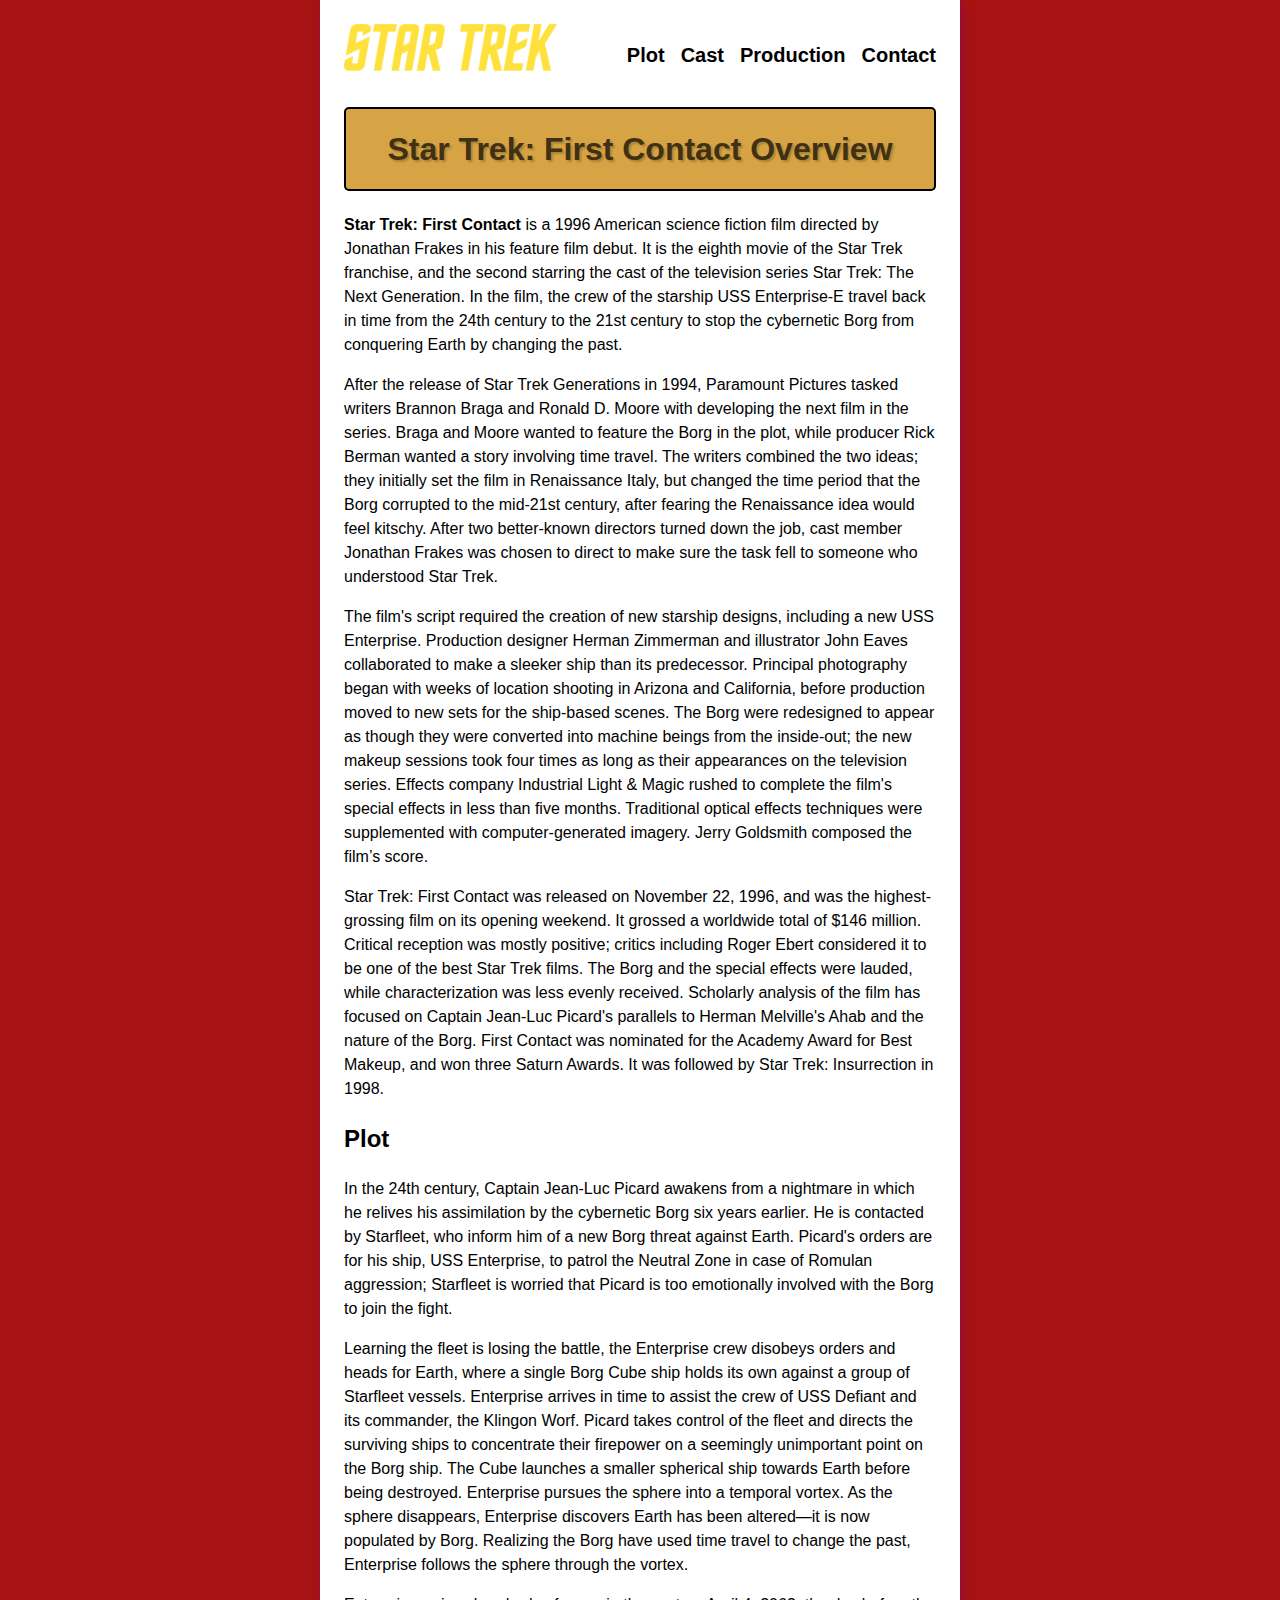
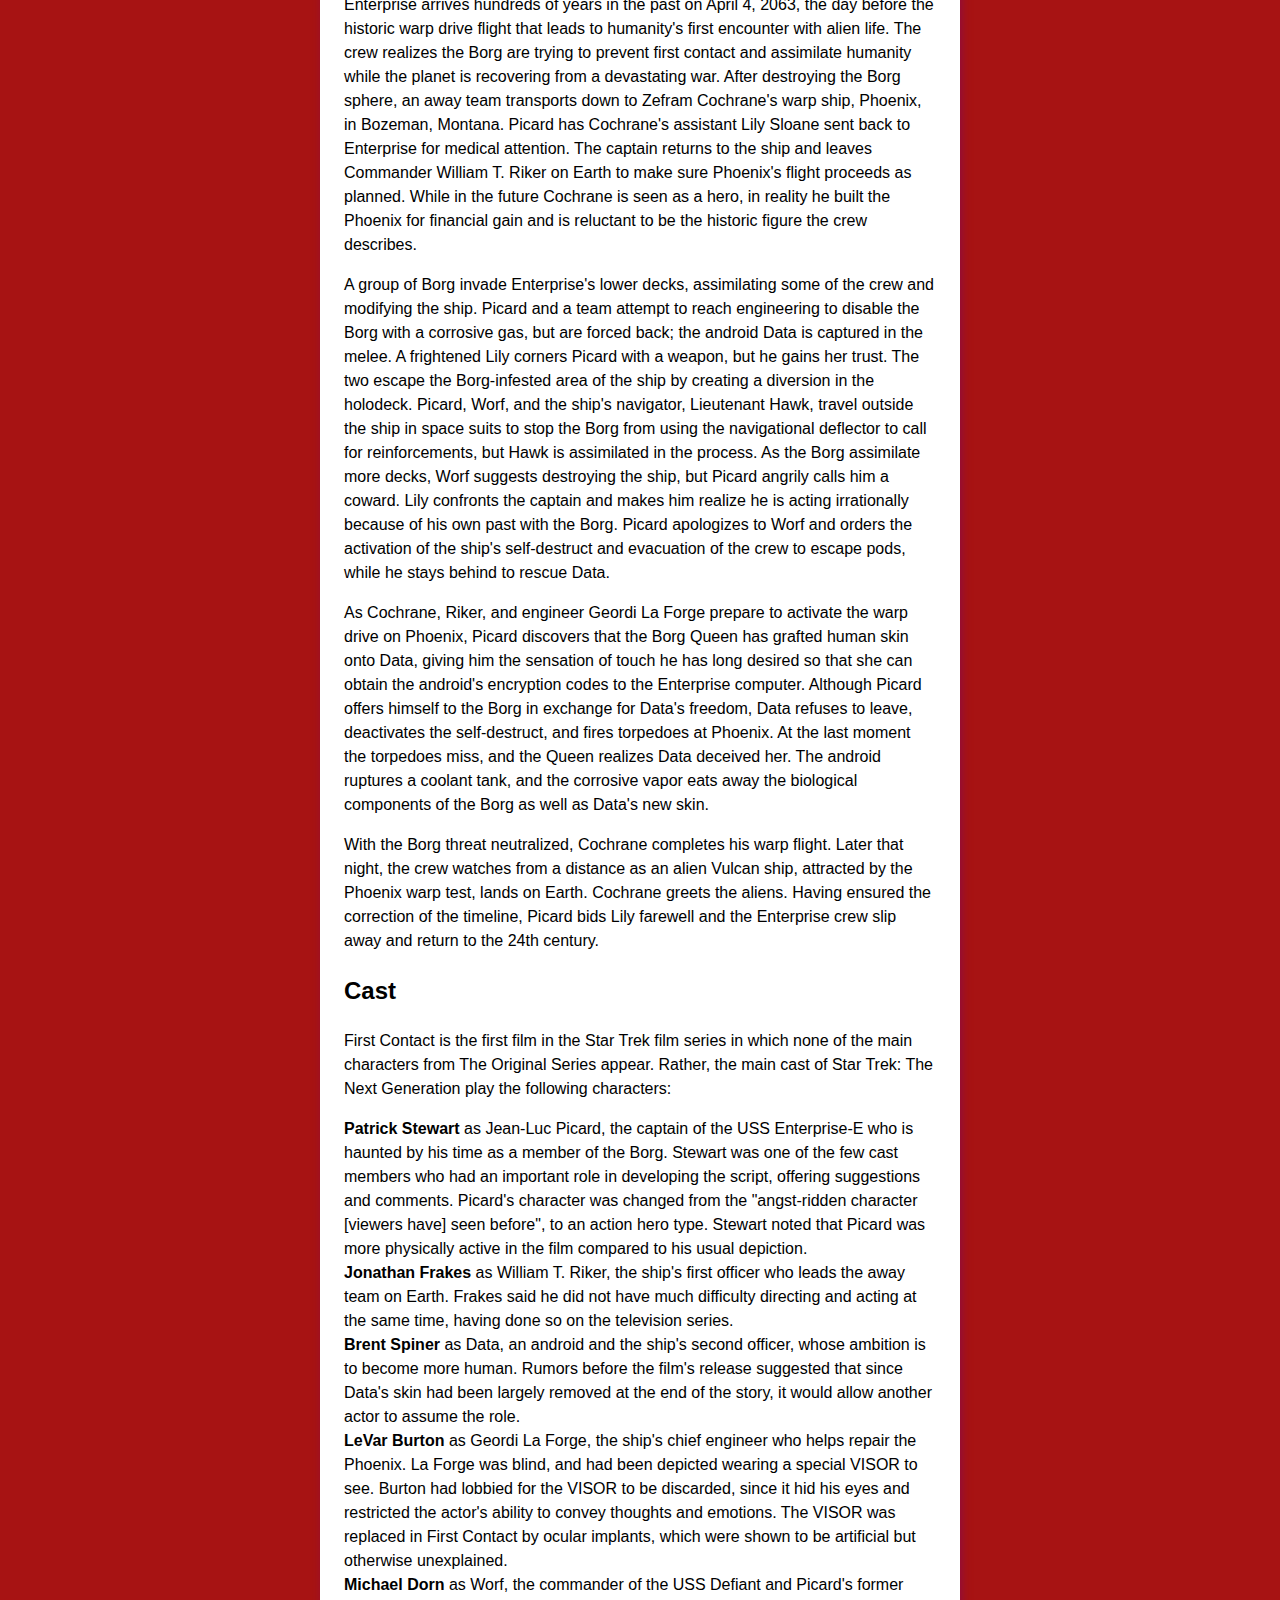
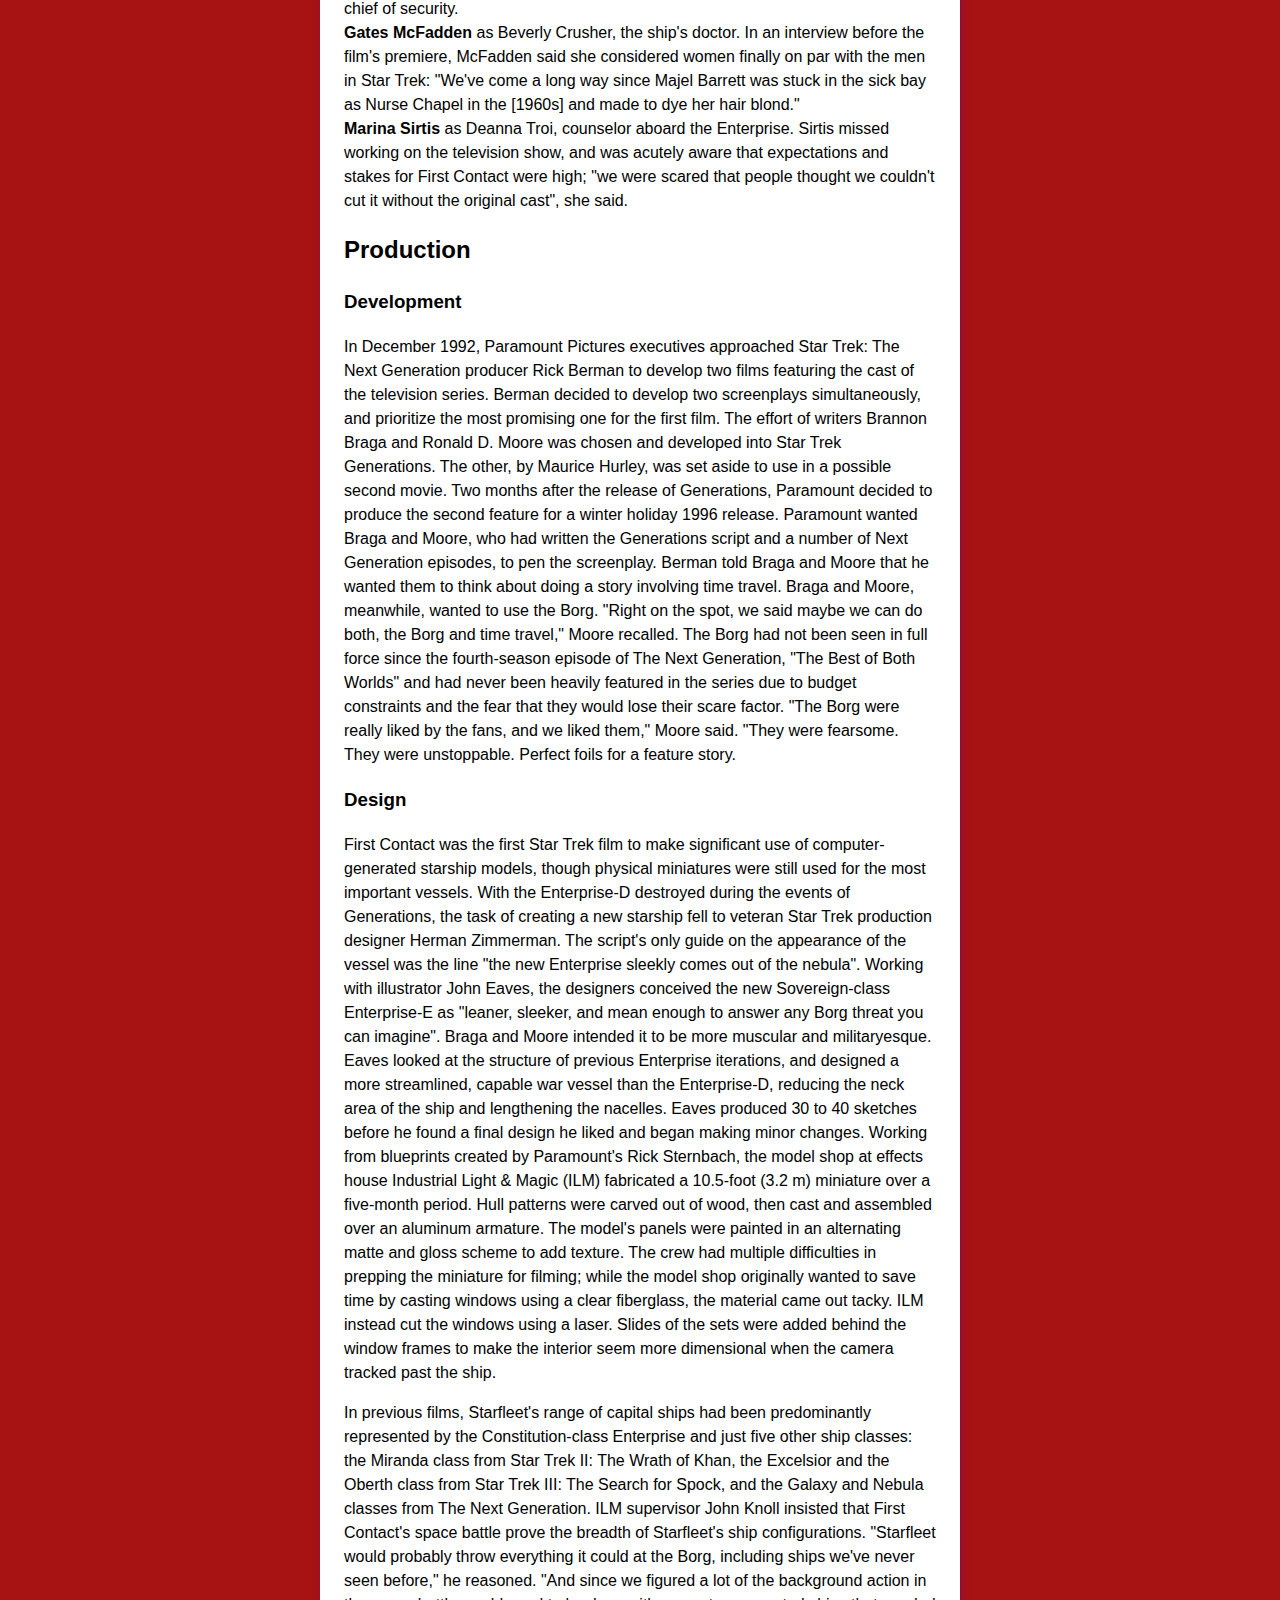
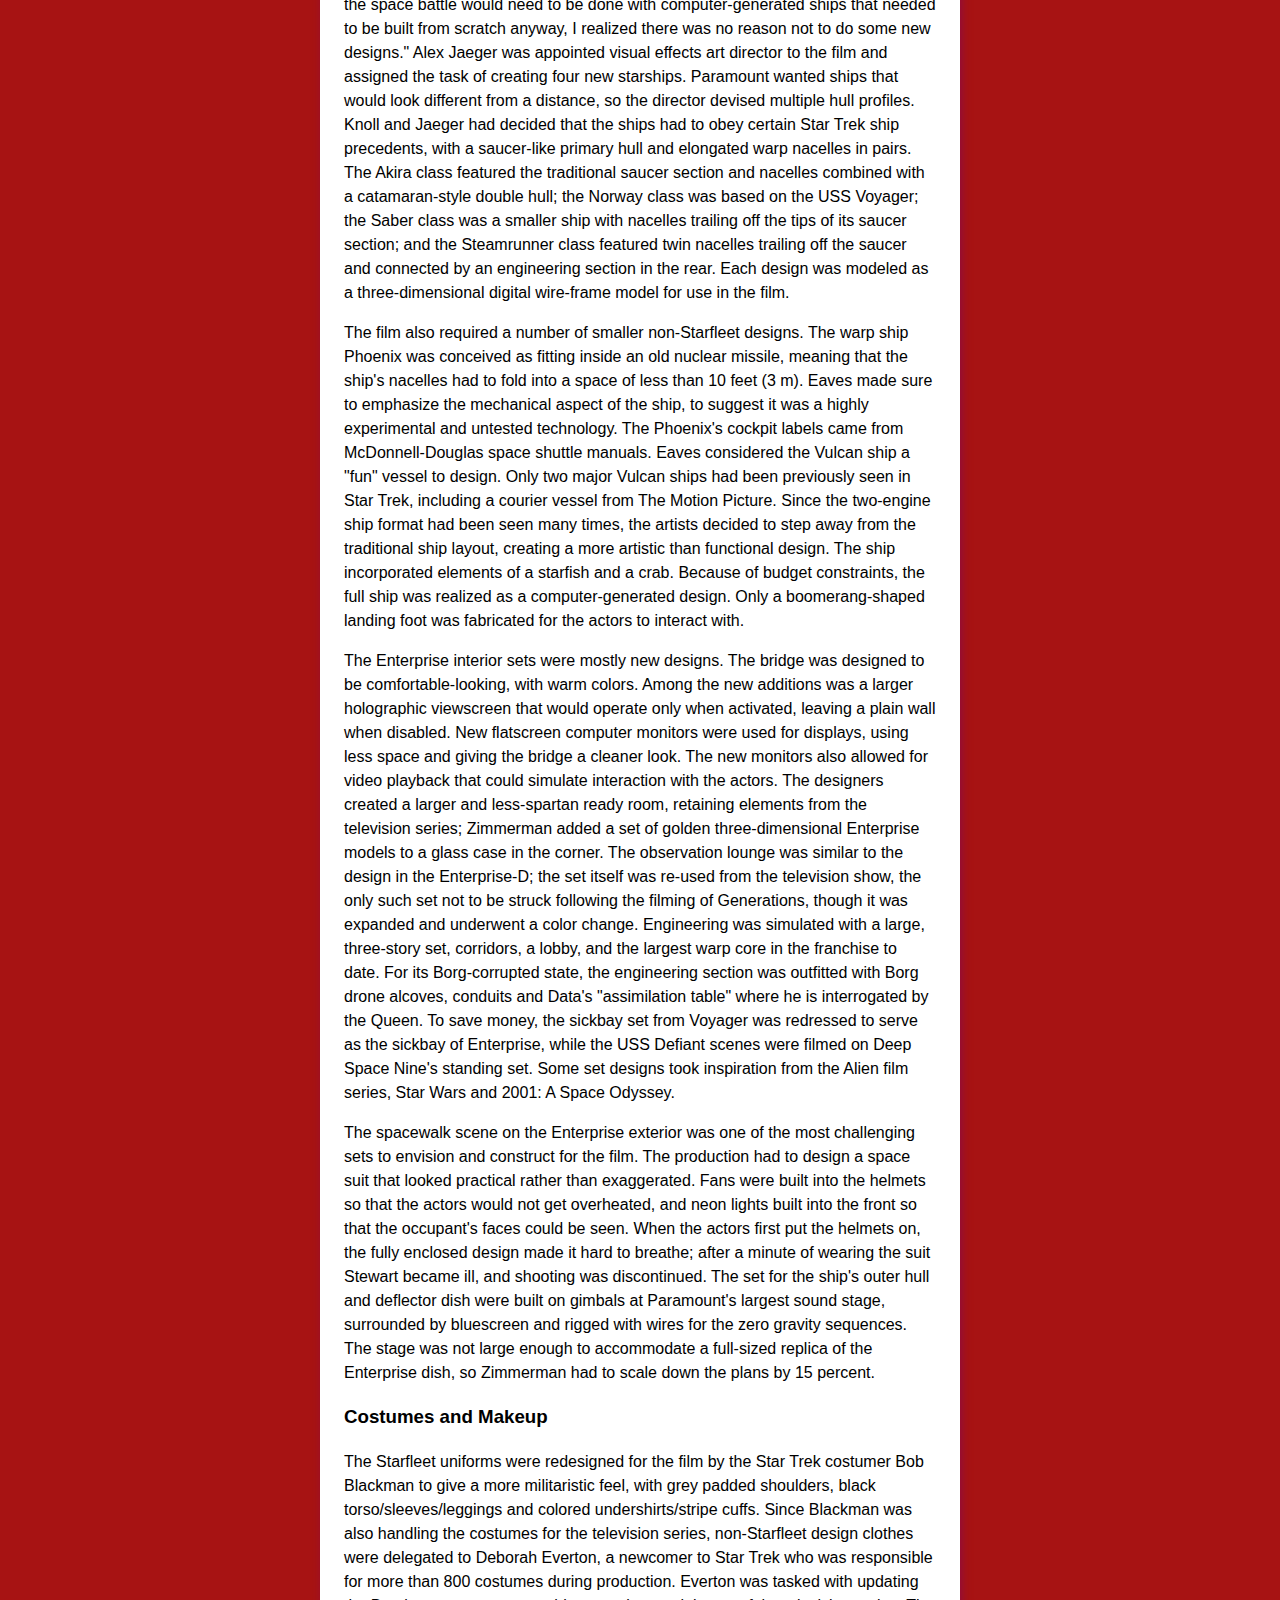
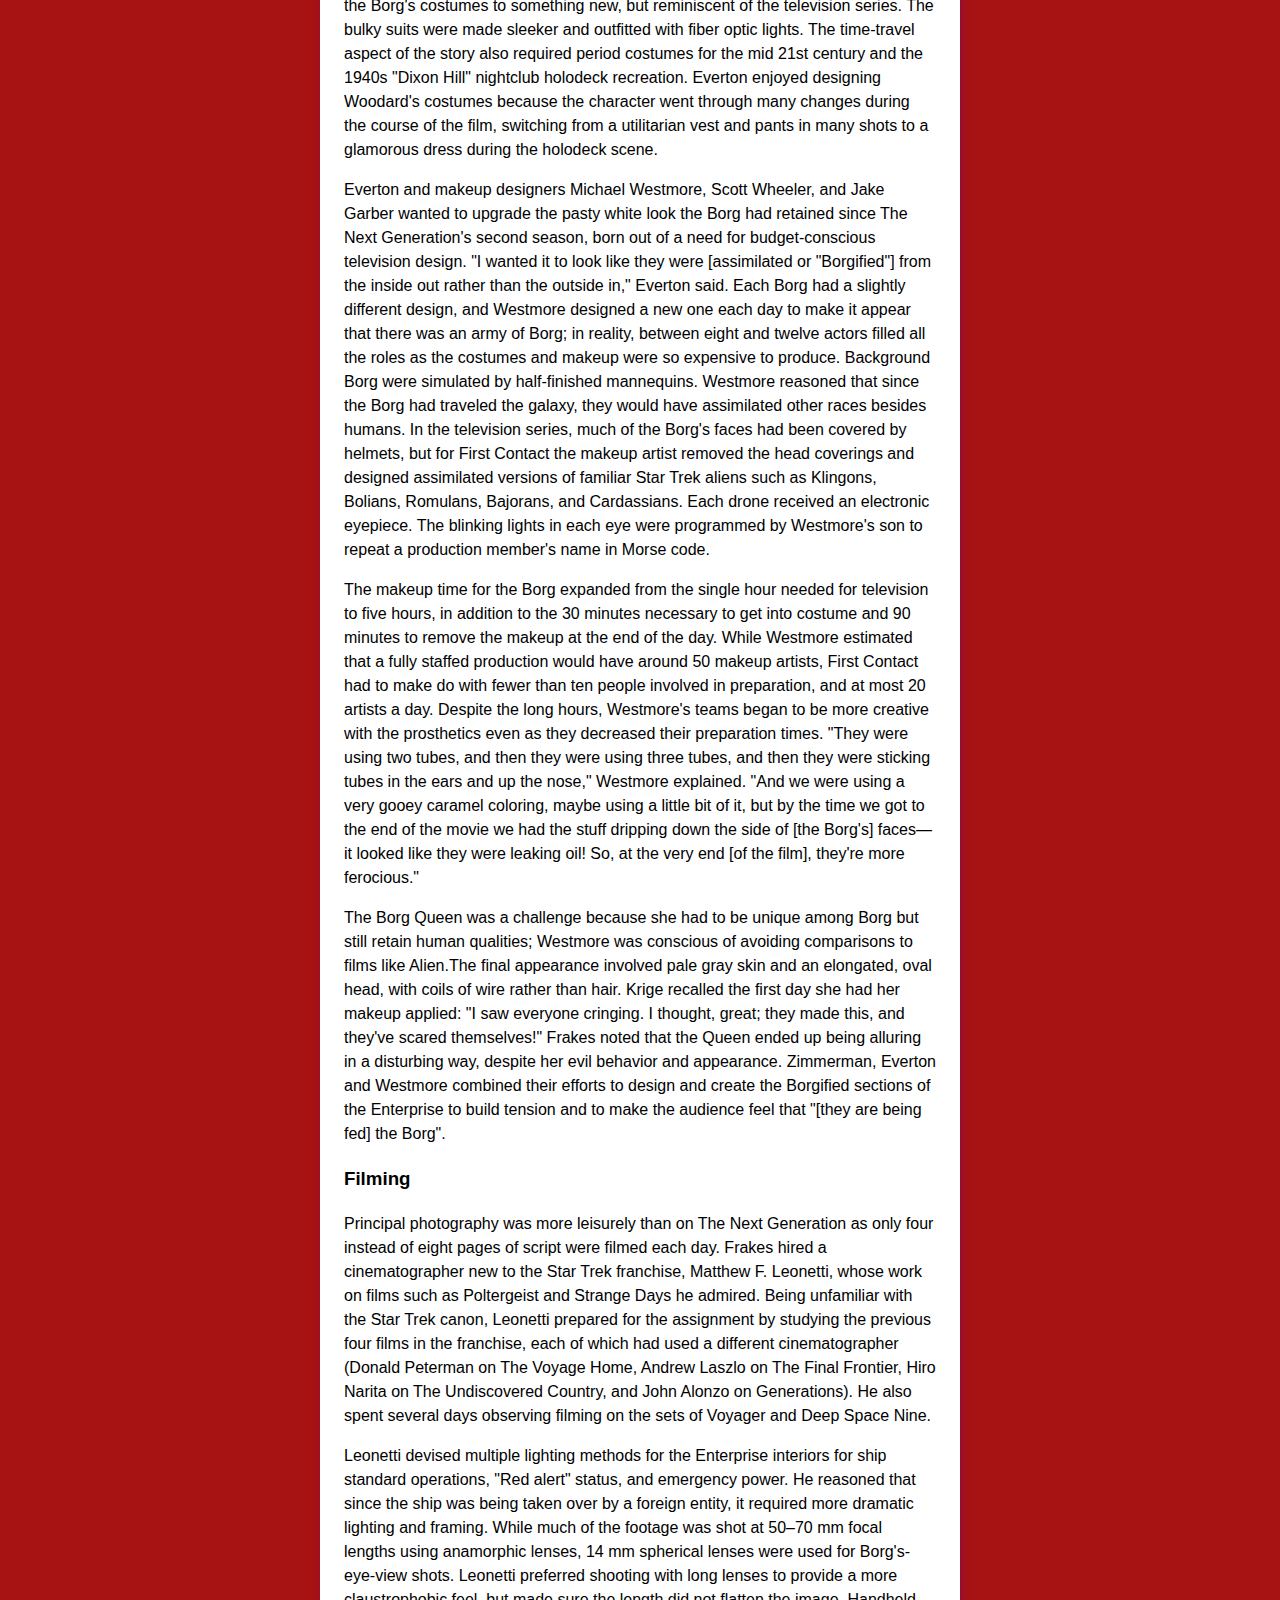
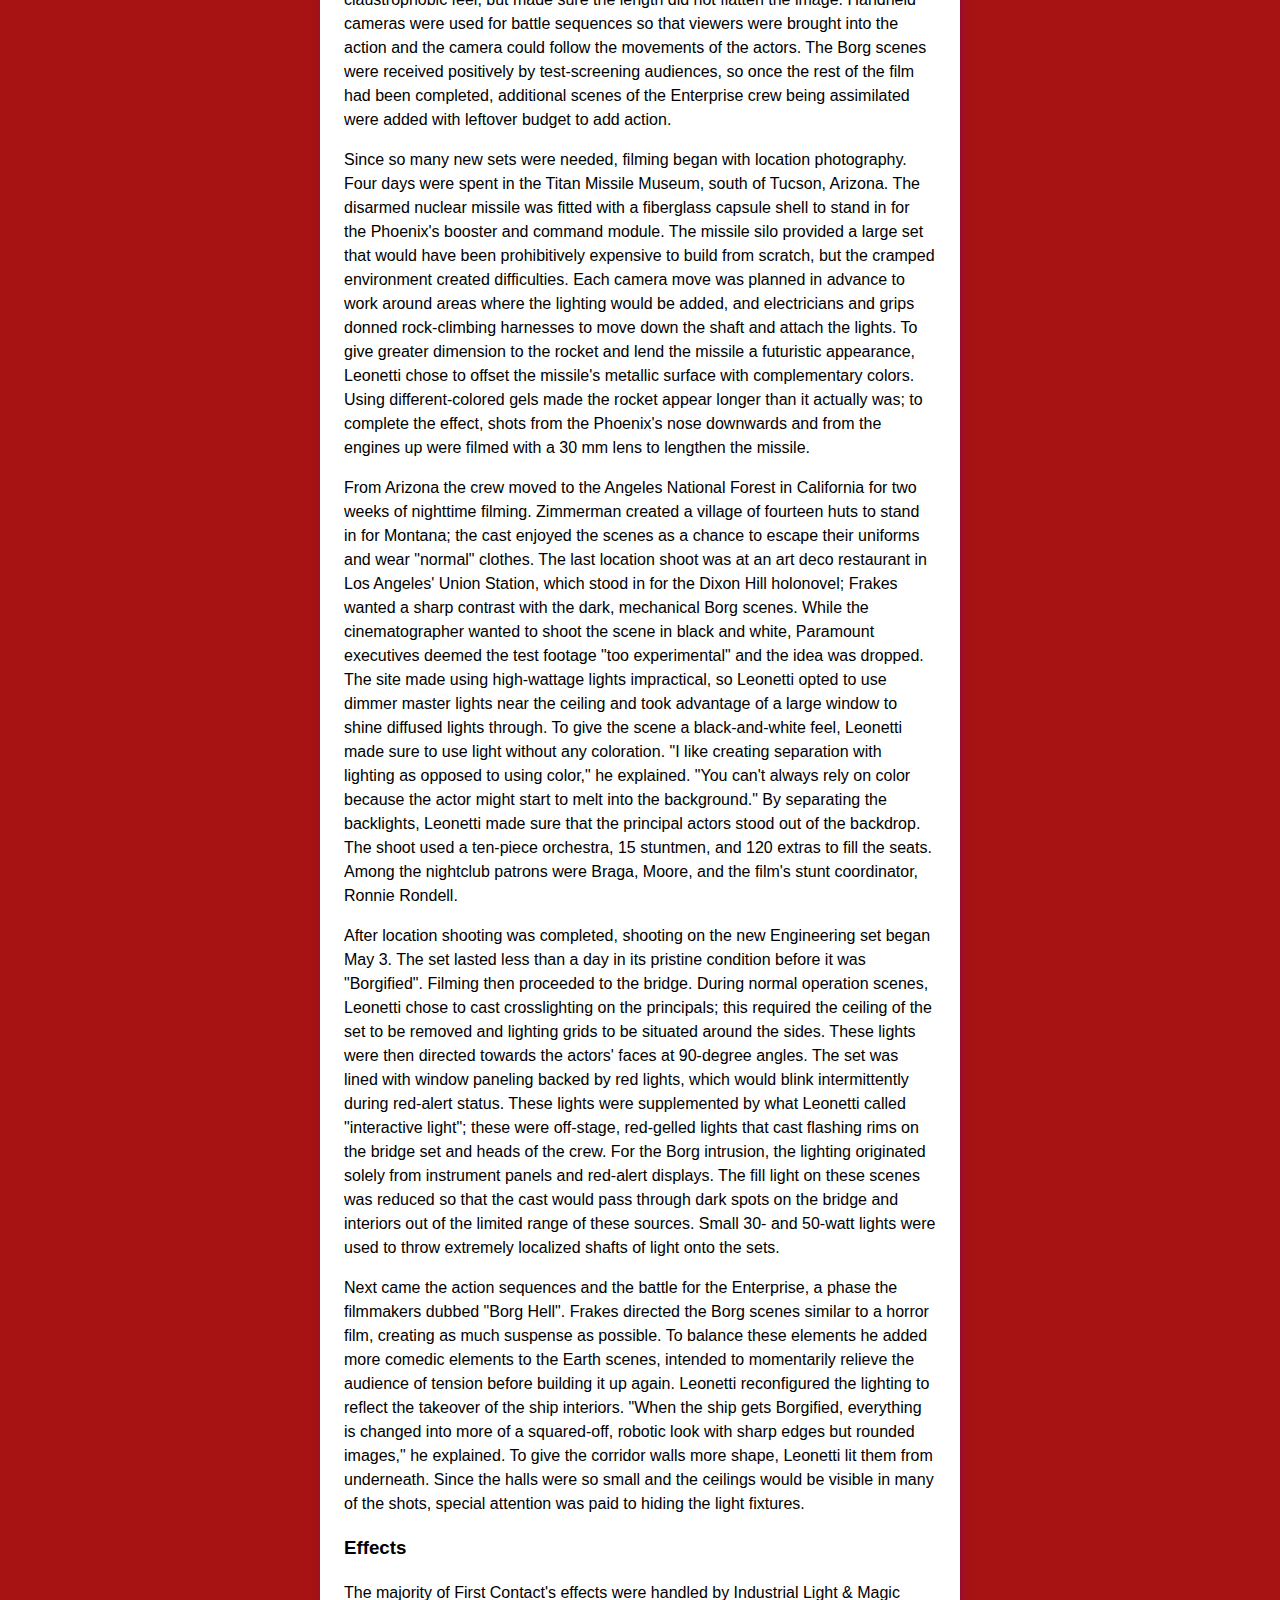
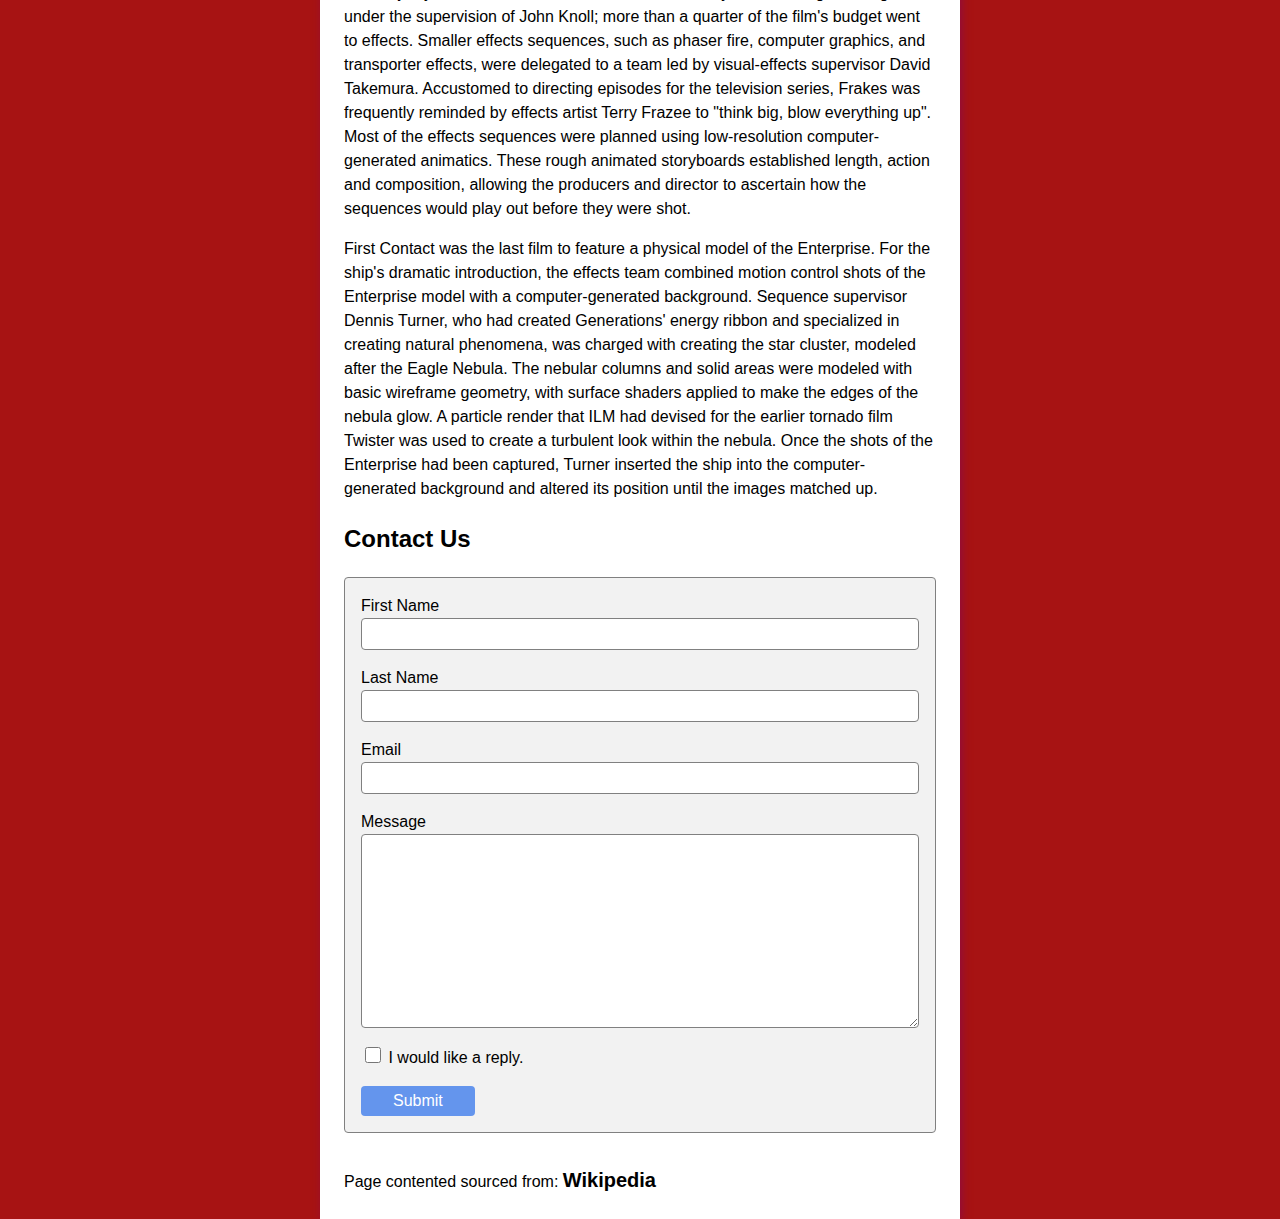
<file: AdamsIra_ExcerciseLayout/index.html>
<!DOCTYPE html>
<html lang="en">
  <head>
    <meta charset="UTF-8" />
    <meta name="viewport" content="width=device-width, initial-scale=1.0" />
    <meta
      name="description"
      content="Star Trek First Contact the 1996 movie."
    />
    <link rel="stylesheet" href="css/style.css" />
    <title>Star Trek: First Contact</title>
  </head>
  <body>
    <div id="wrapper">
      <div id="site-header">
        <header>
          <div id="logo-container">
            <img
              id="logo"
              src="images/startrek.png"
              alt="Star Trek franchise logo"
            />
          </div>
        </header>
        <nav>
          <ul id="main-navigation">
            <li><a href="#plot">Plot</a></li>
            <li><a href="#cast">Cast</a></li>
            <li>
              <a href="#production">Production</a>
            </li>
            <li>
              <a href="#contact">Contact</a>
            </li>
          </ul>
        </nav>
      </div>
      <main>
        <section>
          <h1>Star Trek: First Contact Overview</h1>
          <p>
            <strong>Star Trek: First Contact</strong> is a 1996 American science
            fiction film directed by Jonathan Frakes in his feature film debut.
            It is the eighth movie of the Star Trek franchise, and the second
            starring the cast of the television series Star Trek: The Next
            Generation. In the film, the crew of the starship USS Enterprise-E
            travel back in time from the 24th century to the 21st century to
            stop the cybernetic Borg from conquering Earth by changing the past.
          </p>
          <p>
            After the release of Star Trek Generations in 1994, Paramount
            Pictures tasked writers Brannon Braga and Ronald D. Moore with
            developing the next film in the series. Braga and Moore wanted to
            feature the Borg in the plot, while producer Rick Berman wanted a
            story involving time travel. The writers combined the two ideas;
            they initially set the film in Renaissance Italy, but changed the
            time period that the Borg corrupted to the mid-21st century, after
            fearing the Renaissance idea would feel kitschy. After two
            better-known directors turned down the job, cast member Jonathan
            Frakes was chosen to direct to make sure the task fell to someone
            who understood Star Trek.
          </p>
          <p>
            The film's script required the creation of new starship designs,
            including a new USS Enterprise. Production designer Herman Zimmerman
            and illustrator John Eaves collaborated to make a sleeker ship than
            its predecessor. Principal photography began with weeks of location
            shooting in Arizona and California, before production moved to new
            sets for the ship-based scenes. The Borg were redesigned to appear
            as though they were converted into machine beings from the
            inside-out; the new makeup sessions took four times as long as their
            appearances on the television series. Effects company Industrial
            Light & Magic rushed to complete the film's special effects in less
            than five months. Traditional optical effects techniques were
            supplemented with computer-generated imagery. Jerry Goldsmith
            composed the film’s score.
          </p>
          <p>
            Star Trek: First Contact was released on November 22, 1996, and was
            the highest-grossing film on its opening weekend. It grossed a
            worldwide total of $146 million. Critical reception was mostly
            positive; critics including Roger Ebert considered it to be one of
            the best Star Trek films. The Borg and the special effects were
            lauded, while characterization was less evenly received. Scholarly
            analysis of the film has focused on Captain Jean-Luc Picard's
            parallels to Herman Melville's Ahab and the nature of the Borg.
            First Contact was nominated for the Academy Award for Best Makeup,
            and won three Saturn Awards. It was followed by Star Trek:
            Insurrection in 1998.
          </p>
        </section>
        <section>
          <h2 id="plot">Plot</h2>
          <p>
            In the 24th century, Captain Jean-Luc Picard awakens from a
            nightmare in which he relives his assimilation by the cybernetic
            Borg six years earlier. He is contacted by Starfleet, who inform him
            of a new Borg threat against Earth. Picard's orders are for his
            ship, USS Enterprise, to patrol the Neutral Zone in case of Romulan
            aggression; Starfleet is worried that Picard is too emotionally
            involved with the Borg to join the fight.
          </p>
          <p>
            Learning the fleet is losing the battle, the Enterprise crew
            disobeys orders and heads for Earth, where a single Borg Cube ship
            holds its own against a group of Starfleet vessels. Enterprise
            arrives in time to assist the crew of USS Defiant and its commander,
            the Klingon Worf. Picard takes control of the fleet and directs the
            surviving ships to concentrate their firepower on a seemingly
            unimportant point on the Borg ship. The Cube launches a smaller
            spherical ship towards Earth before being destroyed. Enterprise
            pursues the sphere into a temporal vortex. As the sphere disappears,
            Enterprise discovers Earth has been altered—it is now populated by
            Borg. Realizing the Borg have used time travel to change the past,
            Enterprise follows the sphere through the vortex.
          </p>
          <p>
            Enterprise arrives hundreds of years in the past on April 4, 2063,
            the day before the historic warp drive flight that leads to
            humanity's first encounter with alien life. The crew realizes the
            Borg are trying to prevent first contact and assimilate humanity
            while the planet is recovering from a devastating war. After
            destroying the Borg sphere, an away team transports down to Zefram
            Cochrane's warp ship, Phoenix, in Bozeman, Montana. Picard has
            Cochrane's assistant Lily Sloane sent back to Enterprise for medical
            attention. The captain returns to the ship and leaves Commander
            William T. Riker on Earth to make sure Phoenix's flight proceeds as
            planned. While in the future Cochrane is seen as a hero, in reality
            he built the Phoenix for financial gain and is reluctant to be the
            historic figure the crew describes.
          </p>
          <p>
            A group of Borg invade Enterprise's lower decks, assimilating some
            of the crew and modifying the ship. Picard and a team attempt to
            reach engineering to disable the Borg with a corrosive gas, but are
            forced back; the android Data is captured in the melee. A frightened
            Lily corners Picard with a weapon, but he gains her trust. The two
            escape the Borg-infested area of the ship by creating a diversion in
            the holodeck. Picard, Worf, and the ship's navigator, Lieutenant
            Hawk, travel outside the ship in space suits to stop the Borg from
            using the navigational deflector to call for reinforcements, but
            Hawk is assimilated in the process. As the Borg assimilate more
            decks, Worf suggests destroying the ship, but Picard angrily calls
            him a coward. Lily confronts the captain and makes him realize he is
            acting irrationally because of his own past with the Borg. Picard
            apologizes to Worf and orders the activation of the ship's
            self-destruct and evacuation of the crew to escape pods, while he
            stays behind to rescue Data.
          </p>
          <p>
            As Cochrane, Riker, and engineer Geordi La Forge prepare to activate
            the warp drive on Phoenix, Picard discovers that the Borg Queen has
            grafted human skin onto Data, giving him the sensation of touch he
            has long desired so that she can obtain the android's encryption
            codes to the Enterprise computer. Although Picard offers himself to
            the Borg in exchange for Data's freedom, Data refuses to leave,
            deactivates the self-destruct, and fires torpedoes at Phoenix. At
            the last moment the torpedoes miss, and the Queen realizes Data
            deceived her. The android ruptures a coolant tank, and the corrosive
            vapor eats away the biological components of the Borg as well as
            Data's new skin.
          </p>
          <p>
            With the Borg threat neutralized, Cochrane completes his warp
            flight. Later that night, the crew watches from a distance as an
            alien Vulcan ship, attracted by the Phoenix warp test, lands on
            Earth. Cochrane greets the aliens. Having ensured the correction of
            the timeline, Picard bids Lily farewell and the Enterprise crew slip
            away and return to the 24th century.
          </p>
        </section>
        <section>
          <h2 id="cast">Cast</h2>
          <p>
            First Contact is the first film in the Star Trek film series in
            which none of the main characters from The Original Series appear.
            Rather, the main cast of Star Trek: The Next Generation play the
            following characters:
          </p>
          <ul>
            <li>
              <strong>Patrick Stewart</strong> as Jean-Luc Picard, the captain
              of the USS Enterprise-E who is haunted by his time as a member of
              the Borg. Stewart was one of the few cast members who had an
              important role in developing the script, offering suggestions and
              comments. Picard's character was changed from the "angst-ridden
              character [viewers have] seen before", to an action hero type.
              Stewart noted that Picard was more physically active in the film
              compared to his usual depiction.
            </li>
            <li>
              <strong>Jonathan Frakes</strong> as William T. Riker, the ship's
              first officer who leads the away team on Earth. Frakes said he did
              not have much difficulty directing and acting at the same time,
              having done so on the television series.
            </li>
            <li>
              <strong>Brent Spiner</strong> as Data, an android and the ship's
              second officer, whose ambition is to become more human. Rumors
              before the film's release suggested that since Data's skin had
              been largely removed at the end of the story, it would allow
              another actor to assume the role.
            </li>
            <li>
              <strong>LeVar Burton</strong> as Geordi La Forge, the ship's chief
              engineer who helps repair the Phoenix. La Forge was blind, and had
              been depicted wearing a special VISOR to see. Burton had lobbied
              for the VISOR to be discarded, since it hid his eyes and
              restricted the actor's ability to convey thoughts and emotions.
              The VISOR was replaced in First Contact by ocular implants, which
              were shown to be artificial but otherwise unexplained.
            </li>
            <li>
              <strong>Michael Dorn</strong> as Worf, the commander of the USS
              Defiant and Picard's former chief of security.
            </li>
            <li>
              <strong>Gates McFadden</strong> as Beverly Crusher, the ship's
              doctor. In an interview before the film's premiere, McFadden said
              she considered women finally on par with the men in Star Trek:
              "We've come a long way since Majel Barrett was stuck in the sick
              bay as Nurse Chapel in the [1960s] and made to dye her hair
              blond."
            </li>
            <li>
              <strong>Marina Sirtis</strong> as Deanna Troi, counselor aboard
              the Enterprise. Sirtis missed working on the television show, and
              was acutely aware that expectations and stakes for First Contact
              were high; "we were scared that people thought we couldn't cut it
              without the original cast", she said.
            </li>
          </ul>
        </section>
        <section>
          <h2 id="production">Production</h2>
          <h3>Development</h3>
          <p>
            In December 1992, Paramount Pictures executives approached Star
            Trek: The Next Generation producer Rick Berman to develop two films
            featuring the cast of the television series. Berman decided to
            develop two screenplays simultaneously, and prioritize the most
            promising one for the first film. The effort of writers Brannon
            Braga and Ronald D. Moore was chosen and developed into Star Trek
            Generations. The other, by Maurice Hurley, was set aside to use in a
            possible second movie. Two months after the release of Generations,
            Paramount decided to produce the second feature for a winter holiday
            1996 release. Paramount wanted Braga and Moore, who had written the
            Generations script and a number of Next Generation episodes, to pen
            the screenplay. Berman told Braga and Moore that he wanted them to
            think about doing a story involving time travel. Braga and Moore,
            meanwhile, wanted to use the Borg. "Right on the spot, we said maybe
            we can do both, the Borg and time travel," Moore recalled. The Borg
            had not been seen in full force since the fourth-season episode of
            The Next Generation, "The Best of Both Worlds" and had never been
            heavily featured in the series due to budget constraints and the
            fear that they would lose their scare factor. "The Borg were really
            liked by the fans, and we liked them," Moore said. "They were
            fearsome. They were unstoppable. Perfect foils for a feature story.
          </p>
          <h3>Design</h3>
          <p>
            First Contact was the first Star Trek film to make significant use
            of computer-generated starship models, though physical miniatures
            were still used for the most important vessels. With the
            Enterprise-D destroyed during the events of Generations, the task of
            creating a new starship fell to veteran Star Trek production
            designer Herman Zimmerman. The script's only guide on the appearance
            of the vessel was the line "the new Enterprise sleekly comes out of
            the nebula". Working with illustrator John Eaves, the designers
            conceived the new Sovereign-class Enterprise-E as "leaner, sleeker,
            and mean enough to answer any Borg threat you can imagine". Braga
            and Moore intended it to be more muscular and militaryesque. Eaves
            looked at the structure of previous Enterprise iterations, and
            designed a more streamlined, capable war vessel than the
            Enterprise-D, reducing the neck area of the ship and lengthening the
            nacelles. Eaves produced 30 to 40 sketches before he found a final
            design he liked and began making minor changes. Working from
            blueprints created by Paramount's Rick Sternbach, the model shop at
            effects house Industrial Light & Magic (ILM) fabricated a 10.5-foot
            (3.2 m) miniature over a five-month period. Hull patterns were
            carved out of wood, then cast and assembled over an aluminum
            armature. The model's panels were painted in an alternating matte
            and gloss scheme to add texture. The crew had multiple difficulties
            in prepping the miniature for filming; while the model shop
            originally wanted to save time by casting windows using a clear
            fiberglass, the material came out tacky. ILM instead cut the windows
            using a laser. Slides of the sets were added behind the window
            frames to make the interior seem more dimensional when the camera
            tracked past the ship.
          </p>
          <p>
            In previous films, Starfleet's range of capital ships had been
            predominantly represented by the Constitution-class Enterprise and
            just five other ship classes: the Miranda class from Star Trek II:
            The Wrath of Khan, the Excelsior and the Oberth class from Star Trek
            III: The Search for Spock, and the Galaxy and Nebula classes from
            The Next Generation. ILM supervisor John Knoll insisted that First
            Contact's space battle prove the breadth of Starfleet's ship
            configurations. "Starfleet would probably throw everything it could
            at the Borg, including ships we've never seen before," he reasoned.
            "And since we figured a lot of the background action in the space
            battle would need to be done with computer-generated ships that
            needed to be built from scratch anyway, I realized there was no
            reason not to do some new designs." Alex Jaeger was appointed visual
            effects art director to the film and assigned the task of creating
            four new starships. Paramount wanted ships that would look different
            from a distance, so the director devised multiple hull profiles.
            Knoll and Jaeger had decided that the ships had to obey certain Star
            Trek ship precedents, with a saucer-like primary hull and elongated
            warp nacelles in pairs. The Akira class featured the traditional
            saucer section and nacelles combined with a catamaran-style double
            hull; the Norway class was based on the USS Voyager; the Saber class
            was a smaller ship with nacelles trailing off the tips of its saucer
            section; and the Steamrunner class featured twin nacelles trailing
            off the saucer and connected by an engineering section in the rear.
            Each design was modeled as a three-dimensional digital wire-frame
            model for use in the film.
          </p>
          <p>
            The film also required a number of smaller non-Starfleet designs.
            The warp ship Phoenix was conceived as fitting inside an old nuclear
            missile, meaning that the ship's nacelles had to fold into a space
            of less than 10 feet (3 m). Eaves made sure to emphasize the
            mechanical aspect of the ship, to suggest it was a highly
            experimental and untested technology. The Phoenix's cockpit labels
            came from McDonnell-Douglas space shuttle manuals. Eaves considered
            the Vulcan ship a "fun" vessel to design. Only two major Vulcan
            ships had been previously seen in Star Trek, including a courier
            vessel from The Motion Picture. Since the two-engine ship format had
            been seen many times, the artists decided to step away from the
            traditional ship layout, creating a more artistic than functional
            design. The ship incorporated elements of a starfish and a crab.
            Because of budget constraints, the full ship was realized as a
            computer-generated design. Only a boomerang-shaped landing foot was
            fabricated for the actors to interact with.
          </p>
          <p>
            The Enterprise interior sets were mostly new designs. The bridge was
            designed to be comfortable-looking, with warm colors. Among the new
            additions was a larger holographic viewscreen that would operate
            only when activated, leaving a plain wall when disabled. New
            flatscreen computer monitors were used for displays, using less
            space and giving the bridge a cleaner look. The new monitors also
            allowed for video playback that could simulate interaction with the
            actors. The designers created a larger and less-spartan ready room,
            retaining elements from the television series; Zimmerman added a set
            of golden three-dimensional Enterprise models to a glass case in the
            corner. The observation lounge was similar to the design in the
            Enterprise-D; the set itself was re-used from the television show,
            the only such set not to be struck following the filming of
            Generations, though it was expanded and underwent a color change.
            Engineering was simulated with a large, three-story set, corridors,
            a lobby, and the largest warp core in the franchise to date. For its
            Borg-corrupted state, the engineering section was outfitted with
            Borg drone alcoves, conduits and Data's "assimilation table" where
            he is interrogated by the Queen. To save money, the sickbay set from
            Voyager was redressed to serve as the sickbay of Enterprise, while
            the USS Defiant scenes were filmed on Deep Space Nine's standing
            set. Some set designs took inspiration from the Alien film series,
            Star Wars and 2001: A Space Odyssey.
          </p>
          <p>
            The spacewalk scene on the Enterprise exterior was one of the most
            challenging sets to envision and construct for the film. The
            production had to design a space suit that looked practical rather
            than exaggerated. Fans were built into the helmets so that the
            actors would not get overheated, and neon lights built into the
            front so that the occupant's faces could be seen. When the actors
            first put the helmets on, the fully enclosed design made it hard to
            breathe; after a minute of wearing the suit Stewart became ill, and
            shooting was discontinued. The set for the ship's outer hull and
            deflector dish were built on gimbals at Paramount's largest sound
            stage, surrounded by bluescreen and rigged with wires for the zero
            gravity sequences. The stage was not large enough to accommodate a
            full-sized replica of the Enterprise dish, so Zimmerman had to scale
            down the plans by 15 percent.
          </p>
          <h3>Costumes and Makeup</h3>
          <p>
            The Starfleet uniforms were redesigned for the film by the Star Trek
            costumer Bob Blackman to give a more militaristic feel, with grey
            padded shoulders, black torso/sleeves/leggings and colored
            undershirts/stripe cuffs. Since Blackman was also handling the
            costumes for the television series, non-Starfleet design clothes
            were delegated to Deborah Everton, a newcomer to Star Trek who was
            responsible for more than 800 costumes during production. Everton
            was tasked with updating the Borg's costumes to something new, but
            reminiscent of the television series. The bulky suits were made
            sleeker and outfitted with fiber optic lights. The time-travel
            aspect of the story also required period costumes for the mid 21st
            century and the 1940s "Dixon Hill" nightclub holodeck recreation.
            Everton enjoyed designing Woodard's costumes because the character
            went through many changes during the course of the film, switching
            from a utilitarian vest and pants in many shots to a glamorous dress
            during the holodeck scene.
          </p>
          <p>
            Everton and makeup designers Michael Westmore, Scott Wheeler, and
            Jake Garber wanted to upgrade the pasty white look the Borg had
            retained since The Next Generation's second season, born out of a
            need for budget-conscious television design. "I wanted it to look
            like they were [assimilated or "Borgified"] from the inside out
            rather than the outside in," Everton said. Each Borg had a slightly
            different design, and Westmore designed a new one each day to make
            it appear that there was an army of Borg; in reality, between eight
            and twelve actors filled all the roles as the costumes and makeup
            were so expensive to produce. Background Borg were simulated by
            half-finished mannequins. Westmore reasoned that since the Borg had
            traveled the galaxy, they would have assimilated other races besides
            humans. In the television series, much of the Borg's faces had been
            covered by helmets, but for First Contact the makeup artist removed
            the head coverings and designed assimilated versions of familiar
            Star Trek aliens such as Klingons, Bolians, Romulans, Bajorans, and
            Cardassians. Each drone received an electronic eyepiece. The
            blinking lights in each eye were programmed by Westmore's son to
            repeat a production member's name in Morse code.
          </p>
          <p>
            The makeup time for the Borg expanded from the single hour needed
            for television to five hours, in addition to the 30 minutes
            necessary to get into costume and 90 minutes to remove the makeup at
            the end of the day. While Westmore estimated that a fully staffed
            production would have around 50 makeup artists, First Contact had to
            make do with fewer than ten people involved in preparation, and at
            most 20 artists a day. Despite the long hours, Westmore's teams
            began to be more creative with the prosthetics even as they
            decreased their preparation times. "They were using two tubes, and
            then they were using three tubes, and then they were sticking tubes
            in the ears and up the nose," Westmore explained. "And we were using
            a very gooey caramel coloring, maybe using a little bit of it, but
            by the time we got to the end of the movie we had the stuff dripping
            down the side of [the Borg's] faces—it looked like they were leaking
            oil! So, at the very end [of the film], they're more ferocious."
          </p>
          <p>
            The Borg Queen was a challenge because she had to be unique among
            Borg but still retain human qualities; Westmore was conscious of
            avoiding comparisons to films like Alien.The final appearance
            involved pale gray skin and an elongated, oval head, with coils of
            wire rather than hair. Krige recalled the first day she had her
            makeup applied: "I saw everyone cringing. I thought, great; they
            made this, and they've scared themselves!" Frakes noted that the
            Queen ended up being alluring in a disturbing way, despite her evil
            behavior and appearance. Zimmerman, Everton and Westmore combined
            their efforts to design and create the Borgified sections of the
            Enterprise to build tension and to make the audience feel that
            "[they are being fed] the Borg".
          </p>
          <h3>Filming</h3>
          <p>
            Principal photography was more leisurely than on The Next Generation
            as only four instead of eight pages of script were filmed each day.
            Frakes hired a cinematographer new to the Star Trek franchise,
            Matthew F. Leonetti, whose work on films such as Poltergeist and
            Strange Days he admired. Being unfamiliar with the Star Trek canon,
            Leonetti prepared for the assignment by studying the previous four
            films in the franchise, each of which had used a different
            cinematographer (Donald Peterman on The Voyage Home, Andrew Laszlo
            on The Final Frontier, Hiro Narita on The Undiscovered Country, and
            John Alonzo on Generations). He also spent several days observing
            filming on the sets of Voyager and Deep Space Nine.
          </p>
          <p>
            Leonetti devised multiple lighting methods for the Enterprise
            interiors for ship standard operations, "Red alert" status, and
            emergency power. He reasoned that since the ship was being taken
            over by a foreign entity, it required more dramatic lighting and
            framing. While much of the footage was shot at 50–70 mm focal
            lengths using anamorphic lenses, 14 mm spherical lenses were used
            for Borg's-eye-view shots. Leonetti preferred shooting with long
            lenses to provide a more claustrophobic feel, but made sure the
            length did not flatten the image. Handheld cameras were used for
            battle sequences so that viewers were brought into the action and
            the camera could follow the movements of the actors. The Borg scenes
            were received positively by test-screening audiences, so once the
            rest of the film had been completed, additional scenes of the
            Enterprise crew being assimilated were added with leftover budget to
            add action.
          </p>
          <p>
            Since so many new sets were needed, filming began with location
            photography. Four days were spent in the Titan Missile Museum, south
            of Tucson, Arizona. The disarmed nuclear missile was fitted with a
            fiberglass capsule shell to stand in for the Phoenix's booster and
            command module. The missile silo provided a large set that would
            have been prohibitively expensive to build from scratch, but the
            cramped environment created difficulties. Each camera move was
            planned in advance to work around areas where the lighting would be
            added, and electricians and grips donned rock-climbing harnesses to
            move down the shaft and attach the lights. To give greater dimension
            to the rocket and lend the missile a futuristic appearance, Leonetti
            chose to offset the missile's metallic surface with complementary
            colors. Using different-colored gels made the rocket appear longer
            than it actually was; to complete the effect, shots from the
            Phoenix's nose downwards and from the engines up were filmed with a
            30 mm lens to lengthen the missile.
          </p>
          <p>
            From Arizona the crew moved to the Angeles National Forest in
            California for two weeks of nighttime filming. Zimmerman created a
            village of fourteen huts to stand in for Montana; the cast enjoyed
            the scenes as a chance to escape their uniforms and wear "normal"
            clothes. The last location shoot was at an art deco restaurant in
            Los Angeles' Union Station, which stood in for the Dixon Hill
            holonovel; Frakes wanted a sharp contrast with the dark, mechanical
            Borg scenes. While the cinematographer wanted to shoot the scene in
            black and white, Paramount executives deemed the test footage "too
            experimental" and the idea was dropped. The site made using
            high-wattage lights impractical, so Leonetti opted to use dimmer
            master lights near the ceiling and took advantage of a large window
            to shine diffused lights through. To give the scene a
            black-and-white feel, Leonetti made sure to use light without any
            coloration. "I like creating separation with lighting as opposed to
            using color," he explained. "You can't always rely on color because
            the actor might start to melt into the background." By separating
            the backlights, Leonetti made sure that the principal actors stood
            out of the backdrop. The shoot used a ten-piece orchestra, 15
            stuntmen, and 120 extras to fill the seats. Among the nightclub
            patrons were Braga, Moore, and the film's stunt coordinator, Ronnie
            Rondell.
          </p>
          <p>
            After location shooting was completed, shooting on the new
            Engineering set began May 3. The set lasted less than a day in its
            pristine condition before it was "Borgified". Filming then proceeded
            to the bridge. During normal operation scenes, Leonetti chose to
            cast crosslighting on the principals; this required the ceiling of
            the set to be removed and lighting grids to be situated around the
            sides. These lights were then directed towards the actors' faces at
            90-degree angles. The set was lined with window paneling backed by
            red lights, which would blink intermittently during red-alert
            status. These lights were supplemented by what Leonetti called
            "interactive light"; these were off-stage, red-gelled lights that
            cast flashing rims on the bridge set and heads of the crew. For the
            Borg intrusion, the lighting originated solely from instrument
            panels and red-alert displays. The fill light on these scenes was
            reduced so that the cast would pass through dark spots on the bridge
            and interiors out of the limited range of these sources. Small 30-
            and 50-watt lights were used to throw extremely localized shafts of
            light onto the sets.
          </p>
          <p>
            Next came the action sequences and the battle for the Enterprise, a
            phase the filmmakers dubbed "Borg Hell". Frakes directed the Borg
            scenes similar to a horror film, creating as much suspense as
            possible. To balance these elements he added more comedic elements
            to the Earth scenes, intended to momentarily relieve the audience of
            tension before building it up again. Leonetti reconfigured the
            lighting to reflect the takeover of the ship interiors. "When the
            ship gets Borgified, everything is changed into more of a
            squared-off, robotic look with sharp edges but rounded images," he
            explained. To give the corridor walls more shape, Leonetti lit them
            from underneath. Since the halls were so small and the ceilings
            would be visible in many of the shots, special attention was paid to
            hiding the light fixtures.
          </p>
          <!-- The effects heading was not a level 3 heading in the original article. I made it so as the article lacked any real sub-sub headings. Hopefully this is acceptable. -->
          <h3>Effects</h3>
          <p>
            The majority of First Contact's effects were handled by Industrial
            Light & Magic under the supervision of John Knoll; more than a
            quarter of the film's budget went to effects. Smaller effects
            sequences, such as phaser fire, computer graphics, and transporter
            effects, were delegated to a team led by visual-effects supervisor
            David Takemura. Accustomed to directing episodes for the television
            series, Frakes was frequently reminded by effects artist Terry
            Frazee to "think big, blow everything up". Most of the effects
            sequences were planned using low-resolution computer-generated
            animatics. These rough animated storyboards established length,
            action and composition, allowing the producers and director to
            ascertain how the sequences would play out before they were shot.
          </p>
          <p>
            First Contact was the last film to feature a physical model of the
            Enterprise. For the ship's dramatic introduction, the effects team
            combined motion control shots of the Enterprise model with a
            computer-generated background. Sequence supervisor Dennis Turner,
            who had created Generations' energy ribbon and specialized in
            creating natural phenomena, was charged with creating the star
            cluster, modeled after the Eagle Nebula. The nebular columns and
            solid areas were modeled with basic wireframe geometry, with surface
            shaders applied to make the edges of the nebula glow. A particle
            render that ILM had devised for the earlier tornado film Twister was
            used to create a turbulent look within the nebula. Once the shots of
            the Enterprise had been captured, Turner inserted the ship into the
            computer-generated background and altered its position until the
            images matched up.
          </p>
        </section>
        <section>
          <h2 id="contact">Contact Us</h2>
          <form>
            <div>
              <label for="fname">First Name</label>
              <input type="text" id="fname" required />
            </div>
            <div>
              <label for="lname">Last Name</label>
              <input type="text" id="lname" required />
            </div>
            <div>
              <label for="email">Email</label>
              <input type="email" id="email" required />
            </div>
            <div>
              <label for="message">Message</label>
              <textarea id="message" cols="30" rows="10" required></textarea>
            </div>
            <div id="form-check">
              <input type="checkbox" id="reply" />
              <label for="reply">I would like a reply.</label>
            </div>
            <button type="submit">Submit</button>
          </form>
        </section>
      </main>
      <footer>
        Page contented sourced from:
        <a
          href="https://en.wikipedia.org/wiki/Star_Trek:_First_Contact"
          target="_blank"
          >Wikipedia</a
        >
      </footer>
    </div>
    <!-- Smooth transtion for navigation using javascript. -->
    <script src="/AdamsIra_ExcerciseLayout/scripts/main.js"></script>
  </body>
</html>
</file>
<file: AdamsIra_ExcerciseLayout/css/style.css>
* {
  box-sizing: border-box;
}

/* Page Layout Styling */

#wrapper {
  width: 50%;
  margin: 0 auto;
  padding: 1.5rem;
  background-color: #ffffff;
  box-shadow: 2px 2px 8px #900c3f;
}
body {
  font-family: "Segoe UI", Tahoma, Geneva, Verdana, sans-serif;
  font-size: 1rem;
  background-color: #a71313;
  line-height: 1.5;
  margin: 0;
}

/* Site Header */

#site-header {
  display: flex;
  flex-flow: row wrap;
  align-items: flex-start;
  justify-content: space-between;
  gap: 1rem;
}

/* Site Footer */

footer {
  margin-top: 2rem;
}

/* Site Logo */

#logo-container {
  display: flex;
  width: 85%;
}

#logo {
  display: block;
  width: 250px;
  max-width: 100%;
}

/* Navigation */

#main-navigation {
  display: flex;
  justify-content: flex-start;
  align-items: stretch;
  gap: 1rem;
  flex-flow: row wrap;
}

/* Page Text Heading Styling */

h1 {
  clear: both;
  padding: 1rem;
  border: 2px solid #000000;
  background-color: #d6a444;
  border-radius: 5px;
  text-align: center;
  color: #403114;
  text-shadow: 2px 2px 2px #ab8336;
}

/* Link Styling */

a {
  text-decoration: none;
  color: #000000;
  font-weight: 700;
  font-size: 1.25rem;
}
a:hover {
  text-decoration: underline;
}

/* List Styling */

ul {
  list-style: none;
  padding: 0rem;
}

/* Form Styling */

form {
  border: 1px solid #808080;
  padding: 1rem;
  background-color: #f2f2f2;
  border-radius: 0.25rem;
}
form > div {
  margin-bottom: 1rem;
}
label {
  display: block;
}
input,
textarea {
  display: block;
  width: 100%;
  padding: 0.375rem 0.5rem;
  border-radius: 0.25rem;
  font-size: inherit;
  border: 1px solid #808080;
}
input[type="checkbox"] {
  display: inline-block;
  width: 1rem;
  height: 1rem;
}
#form-check > label {
  display: inline-block;
}
textarea {
  font-family: inherit;
}
form > button {
  background-color: #6495ed;
  color: #ffffff;
  border: none;
  padding: 0.375rem 2rem;
  border-radius: 0.25rem;
  font-size: 1rem;
  cursor: pointer;
}
button:hover {
  background-color: #87cefa;
}
</file>
